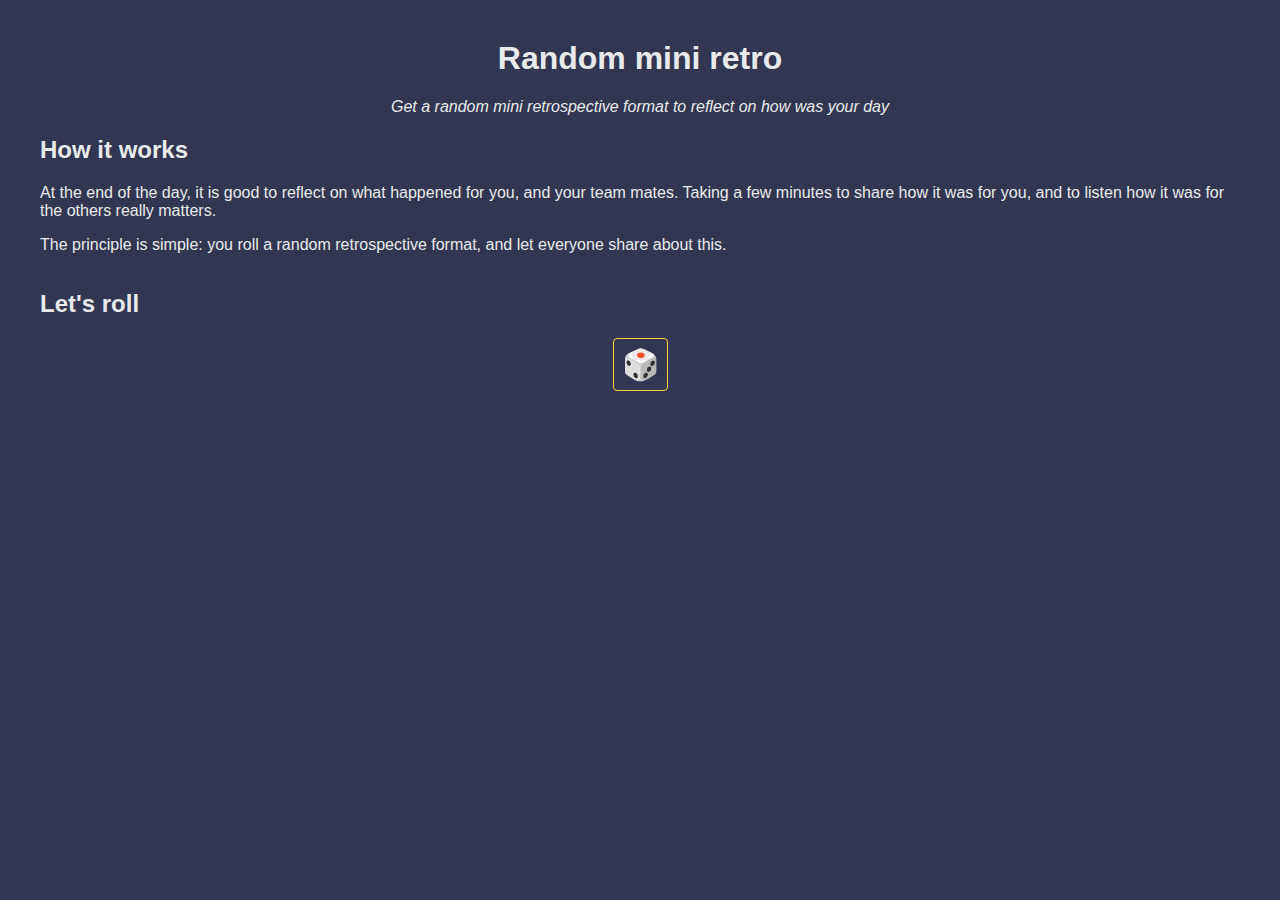
<file: index.html>
<!DOCTYPE html>
<html lang="en">
<head>
    <meta charset="UTF-8">
    <link type="text/css" href="style/style.css" rel="stylesheet">
    <link rel="shortcut icon" href="favicon.ico" type="image/x-icon">
    <script src="script/retros.js"></script>
    <script src="script/views.js"></script>
    <title>Random mini retrospective</title>
</head>
<body>
<h1 class="title">Random mini retro</h1>
<div class="quote">Get a random mini retrospective format to reflect on how was your day</div>

<div class="rules">
    <h2 class="subtitle">How it works</h2>
    <div>
        <p>At the end of the day, it is good to reflect on what happened for you, and your team mates. Taking a few
            minutes to share how it was for you, and to listen how it was for the others really matters.</p>
        <p>The principle is simple: you roll a random retrospective format, and let everyone share about this.</p>
    </div>
</div>
<div class="selection">
    <h2 class="subtitle">Let's roll</h2>
    <span id="select-button" class="select-button" onclick="showRandomRetrospective()">🎲</span>
</div>
<div id="selected-retrospective" class="selected-retrospective"></div>
</body>
</html>
</file>
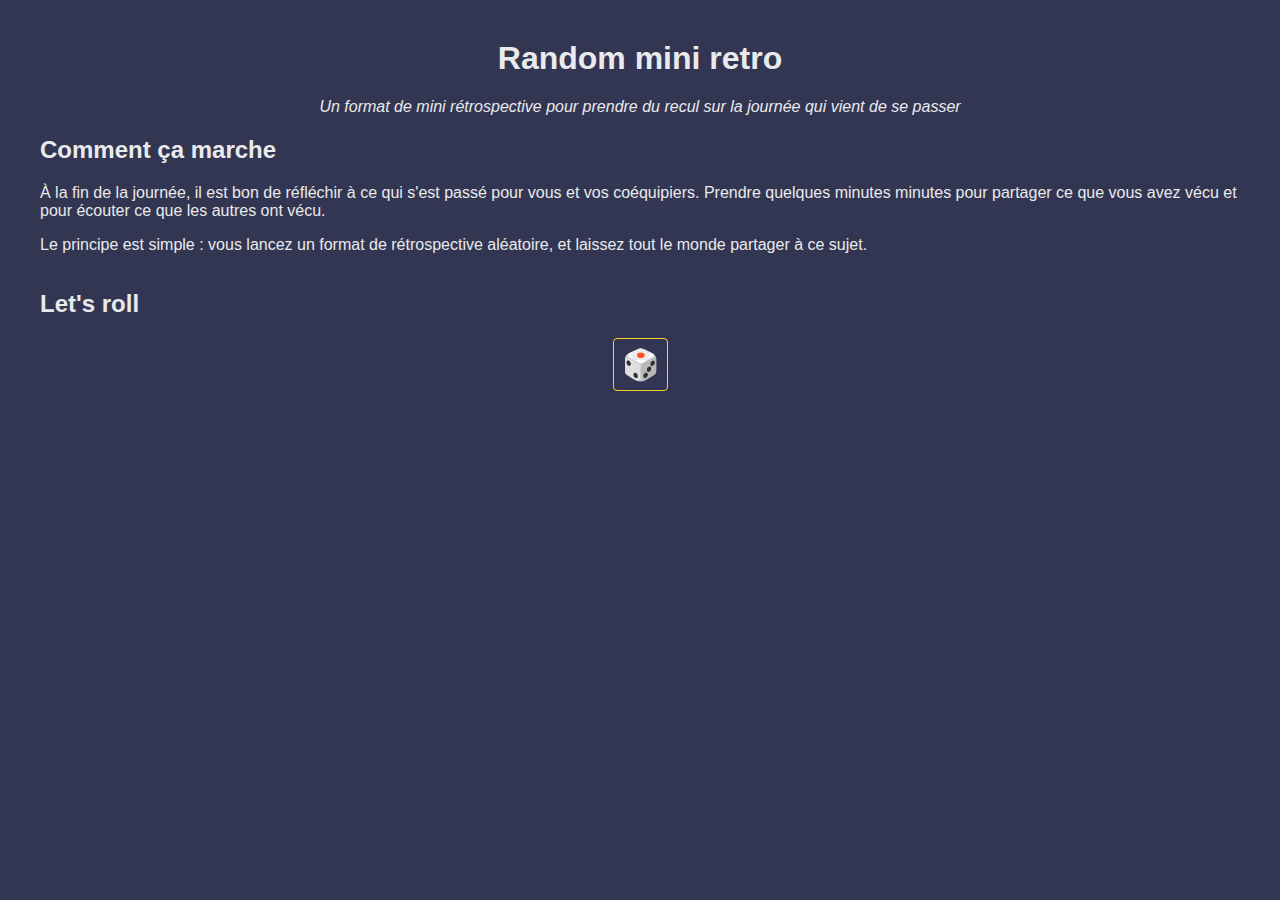
<file: fr/index.html>
<!DOCTYPE html>
<html lang="fr">
<head>
    <meta charset="UTF-8">
    <link type="text/css" href="../style/style.css" rel="stylesheet">
    <link rel="shortcut icon" href="../favicon.ico" type="image/x-icon">
    <script src="script/retros.js"></script>
    <script src="../script/views.js"></script>
    <title>Random mini retrospective</title>
</head>
<body>
<h1 class="title">Random mini retro</h1>
<div class="quote">Un format de mini rétrospective pour prendre du recul sur la journée qui vient de se passer</div>

<div class="rules">
    <h2 class="subtitle">Comment ça marche</h2>
    <div>
        <p>À la fin de la journée, il est bon de réfléchir à ce qui s'est passé pour vous et vos coéquipiers. Prendre
            quelques minutes
            minutes pour partager ce que vous avez vécu et pour écouter ce que les autres ont vécu.</p>
        <p>Le principe est simple : vous lancez un format de rétrospective aléatoire, et laissez tout le monde partager
            à ce sujet.</p>
    </div>
</div>
<div class="selection">
    <h2 class="subtitle">Let's roll</h2>
    <span id="select-button" class="select-button" onclick="showRandomRetrospective()">🎲</span>
</div>
<div id="selected-retrospective" class="selected-retrospective"></div>
</body>
</html>
</file>
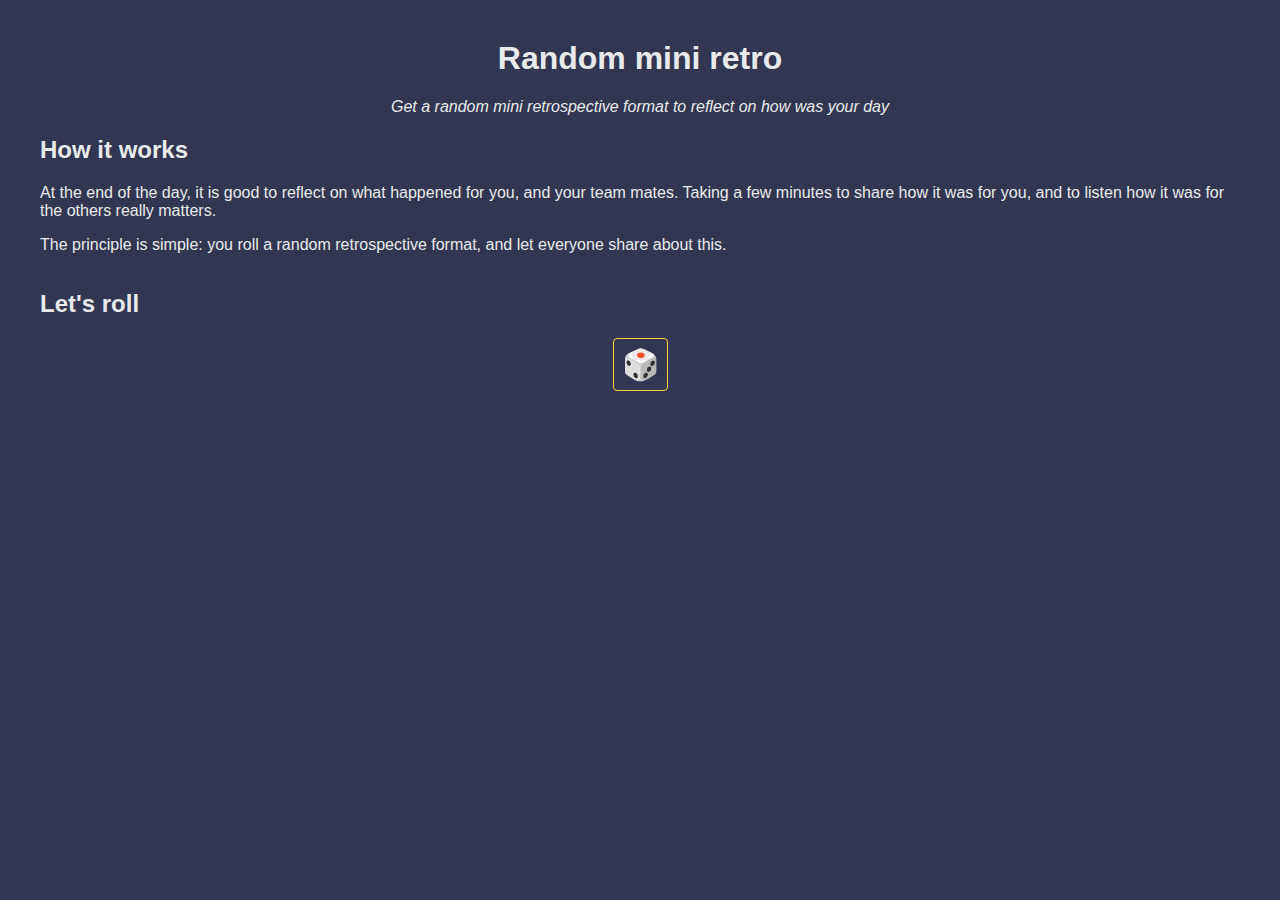
<file: public/index.html>
<!DOCTYPE html>
<html lang="en">
<head>
    <meta charset="UTF-8">
    <link type="text/css" href="style/style.css" rel="stylesheet">
    <script src="script/retros.js"></script>
    <script src="script/views.js"></script>
    <title>Random mini retrospective</title>
</head>
<body>
<h1 class="title">Random mini retro</h1>
<div class="quote">Get a random mini retrospective format to reflect on how was your day</div>

<div class="rules">
    <h2 class="subtitle">How it works</h2>
    <div>
        <p>At the end of the day, it is good to reflect on what happened for you, and your team mates. Taking a few
            minutes to share how it was for you, and to listen how it was for the others really matters.</p>
        <p>The principle is simple: you roll a random retrospective format, and let everyone share about this.</p>
    </div>
</div>
<div class="selection">
    <h2 class="subtitle">Let's roll</h2>
    <span id="select-button" class="select-button" onclick="showRandomRetrospective()">🎲</span>
</div>
<div id="selected-retrospective" class="selected-retrospective"></div>
</body>
</html>
</file>
<file: style/style.css>
body {
    font-family: "Helvetica Neue", sans-serif;
    background: #333652;
    color: #E9EAEC;
    margin: 40px;
}

.title {
    text-align: center;
}

.quote {
    text-align: center;
    font-style: italic;
}

.rules {
}

.selection {
    display: flex;
    flex-direction: column;
}

.select-button {
    margin: auto;
    font-size: 30px;
    cursor: pointer;
    border: 1px solid #FAD02C;
    border-radius: 4px;
    padding: 8px;
}

.selected-retrospective {
    font-size: 20px;
    color: #FAD02C;
    margin: 60px;
    text-align: center;
}
</file>
<file: public/style/style.css>
body {
    font-family: "Helvetica Neue", sans-serif;
    background: #333652;
    color: #E9EAEC;
    margin: 40px;
}

.title {
    text-align: center;
}

.quote {
    text-align: center;
    font-style: italic;
}

.rules {
}

.selection {
    display: flex;
    flex-direction: column;
}

.select-button {
    margin: auto;
    font-size: 30px;
    cursor: pointer;
    border: 1px solid #FAD02C;
    border-radius: 4px;
    padding: 8px;
}

.selected-retrospective {
    font-size: 20px;
    color: #FAD02C;
    margin: 60px;
    text-align: center;
}
</file>
